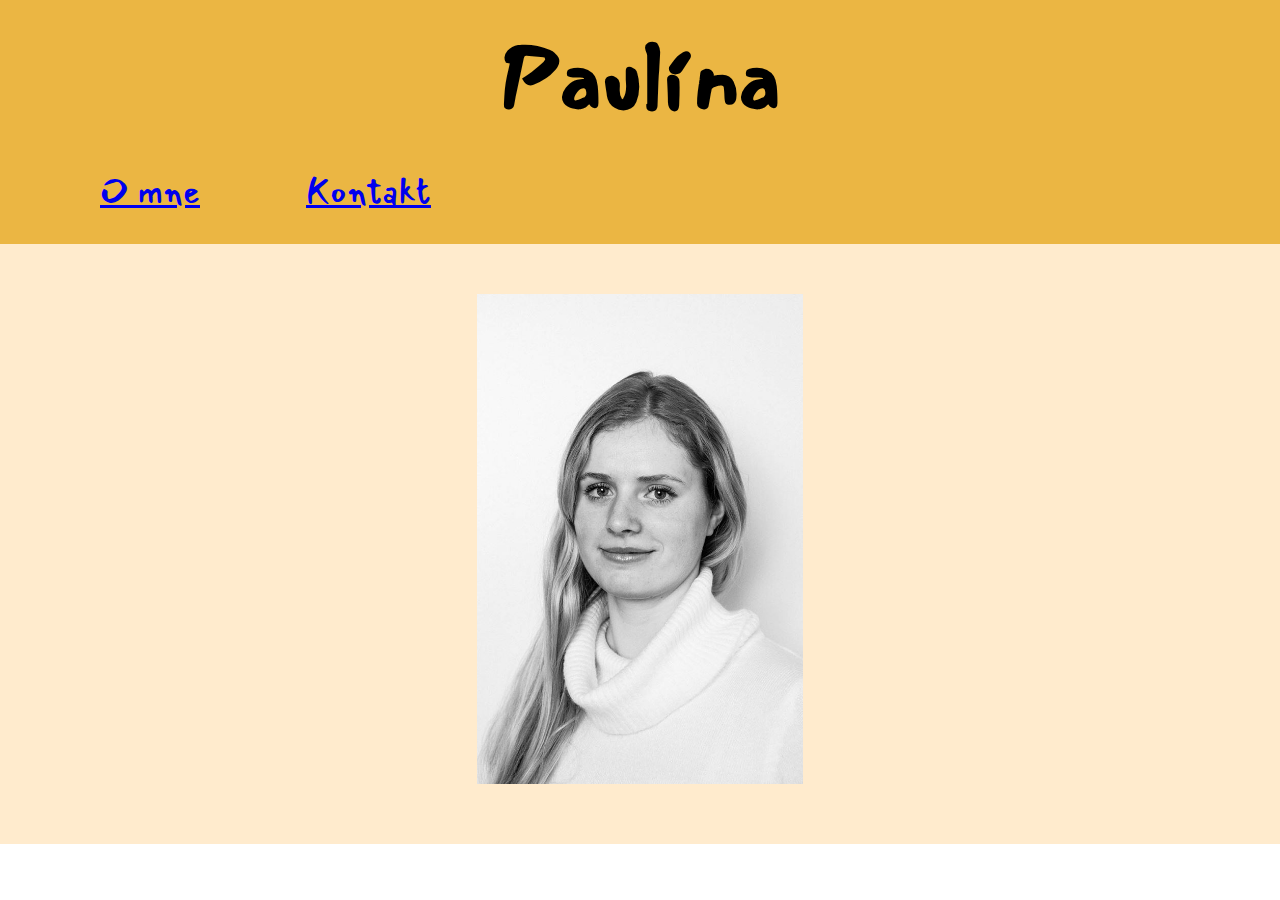
<file: index.html>
<!DOCTYPE html>
<html lang="SK">
<head>
    <meta charset="UTF-8">
    <meta name="viewport" content="width=device-width, initial-scale=1.0">
    <meta http-equiv="X-UA-Compatible" content="ie=edge">
    <title>Ja - Paulína</title>
    <link rel="stylesheet" href="style.css">
    <link href="https://fonts.googleapis.com/css?family=Mansalva&display=swap" rel="stylesheet">
</head>
<body>

    <div class="nadpis">
        <h1>Paulína</h1>
    <ul class="Menu">
        <li>
            <a href ="o_mne.html"> O mne </a> 
        </li>
        <li>
            <a href ="kontakt.html"> Kontakt </a> 
        </li>
    </ul>
        </div>

    <div class="obsah">
    
      
    <div class="Ja-Paulina-wrapper">    
   <img src="ja.jpg" title="Ja - Paulína" alt="obrázok Paulína" class="Ja-Paulina">
</div> 

</body>
</html>
</file>
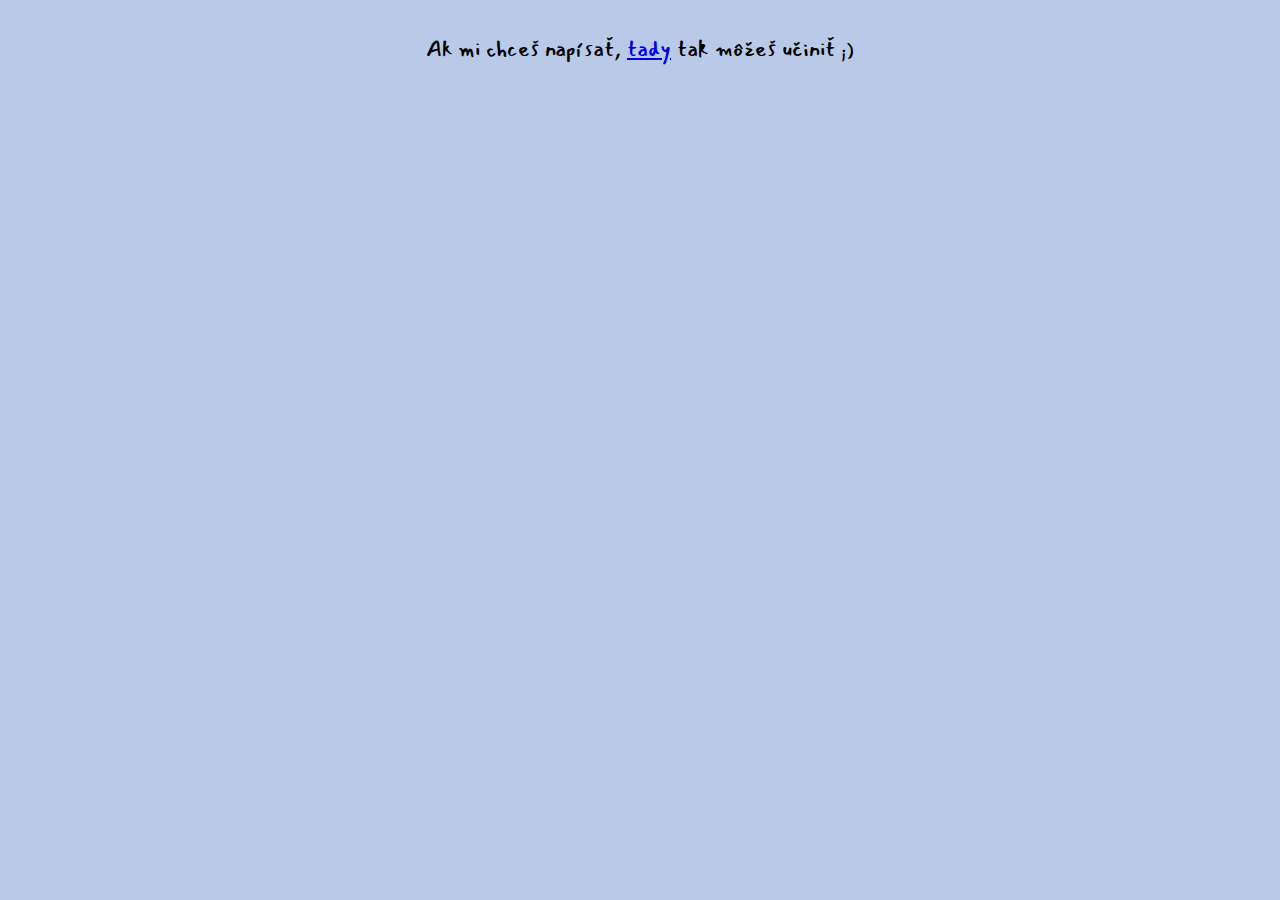
<file: kontakt.html>
<!DOCTYPE html>
<html lang="SK" class="koniec_background">
<head>
    <meta charset="UTF-8">
    <meta name="viewport" content="width=device-width, initial-scale=1.0">
    <meta http-equiv="X-UA-Compatible" content="ie=edge">
    <title>Ja - Paulína</title>
    <link rel="stylesheet" href="style.css">
    <link href="https://fonts.googleapis.com/css?family=Mansalva&display=swap" rel="stylesheet">
</head>
<body>

<div class="koniec">  
    <p>
            Ak mi chceš napísať, <a href="mailto:paulinakrupova@gmail.com" title="gmail">tady</a> tak môžeš učiniť ;)
        </p>
    
    </div>  
</body>
</html>
</file>
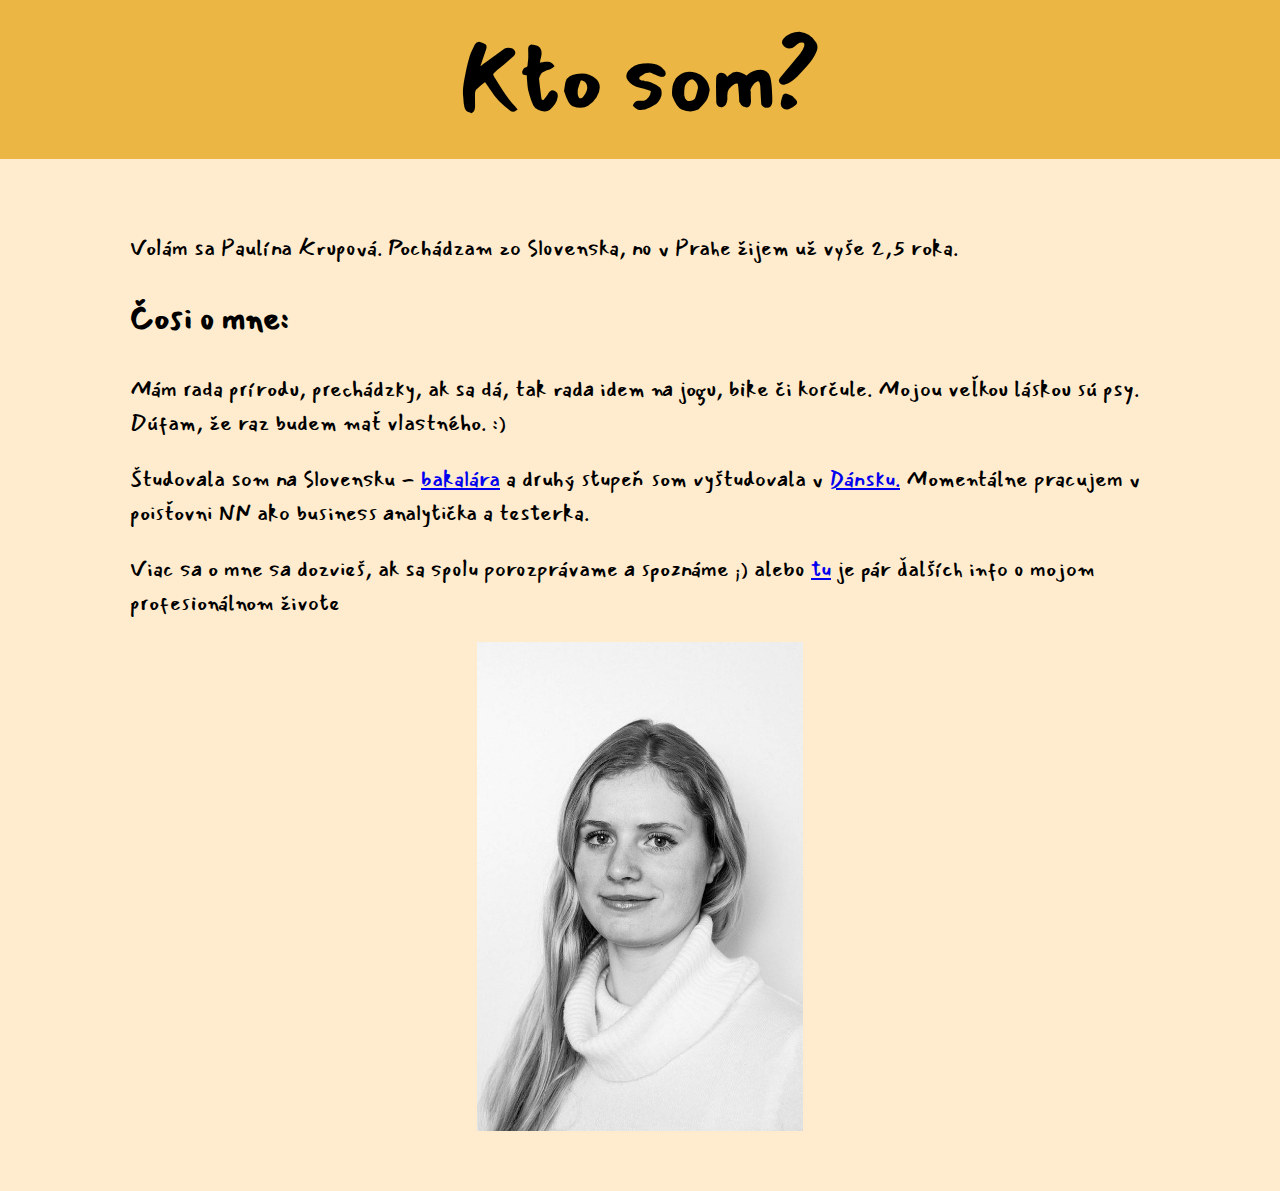
<file: o_mne.html>
<!DOCTYPE html>
<html lang="SK">
<head>
    <meta charset="UTF-8">
    <meta name="viewport" content="width=device-width, initial-scale=1.0">
    <meta http-equiv="X-UA-Compatible" content="ie=edge">
    <title>Ja - Paulína</title>
    <link rel="stylesheet" href="style.css">
    <link href="https://fonts.googleapis.com/css?family=Mansalva&display=swap" rel="stylesheet">
</head>
<body>

    <div class="nadpis">
    <h1>Kto som?</h1>
        </div>

    <div class="obsah">
    <p> 
        Volám sa Paulína Krupová. Pochádzam zo Slovenska, no v Prahe žijem už vyše 
        2,5 roka. </p> 
        
        <H2>Čosi o mne:</H2>
        <p>Mám rada prírodu, prechádzky, ak sa dá, tak rada idem na jogu, bike či korčule. Mojou veľkou láskou 
            sú psy.
             Dúfam, že raz budem mať vlastného. :) </p>

        <p>Študovala som na Slovensku - <a href="https://tuzvo.sk/sk/odvetvove-ekonomiky-manazment" title="stránka programu - TUZVO">bakalára</a> 
            a druhý stupeň som vyštudovala v <a href="https://www.sdu.dk/en/uddannelse/kandidat/negot" title="stránka programu v DK">Dánsku.</a> 

            
            Momentálne pracujem v poisťovni NN ako business analytička a testerka.</p>
        <p> Viac sa o mne sa dozvieš, ak sa spolu porozprávame a spoznáme ;) 
        alebo <a href="https://www.linkedin.com/in/paulina-krupova-314a0592/" title="LinkedIn">tu</a>
         je pár ďalších info o mojom profesionálnom živote </p>
         
    <div class="Ja-Paulina-wrapper">    
   <img src="ja.jpg" title="Ja - Paulína" alt="obrázok Paulína" class="Ja-Paulina">
</div> 

</div>
</body>
</html>
</file>
<file: style.css>
html { 
    font-family: 'Mansalva', cursive;
    font-size: 22px;
}
.koniec {
    margin: 0;
    padding: 10px;
    text-align: center;
    }

.koniec_background {background-color: rgb(185, 202, 233)}

.obsah {
    background-color: blanchedalmond;
    padding: 50px 130px 50px 130px;
}

body {
    margin: 0;
    }

h1 {
    font-size: 4rem;
    text-align: center;
    margin: auto;
}

.Ja-Paulina {
    width: 32%;
}

.Ja-Paulina-wrapper {text-align: center;}

.nadpis {
    padding: 10px;
    background-color: rgb(235, 182, 67);}

.Menu {
list-style: none;
margin: 0 auto;
}   

li{
    display: inline-block;
    padding: 15px 50px;
    font-size: 1.6rem;
    text-align: center;
}
</file>
